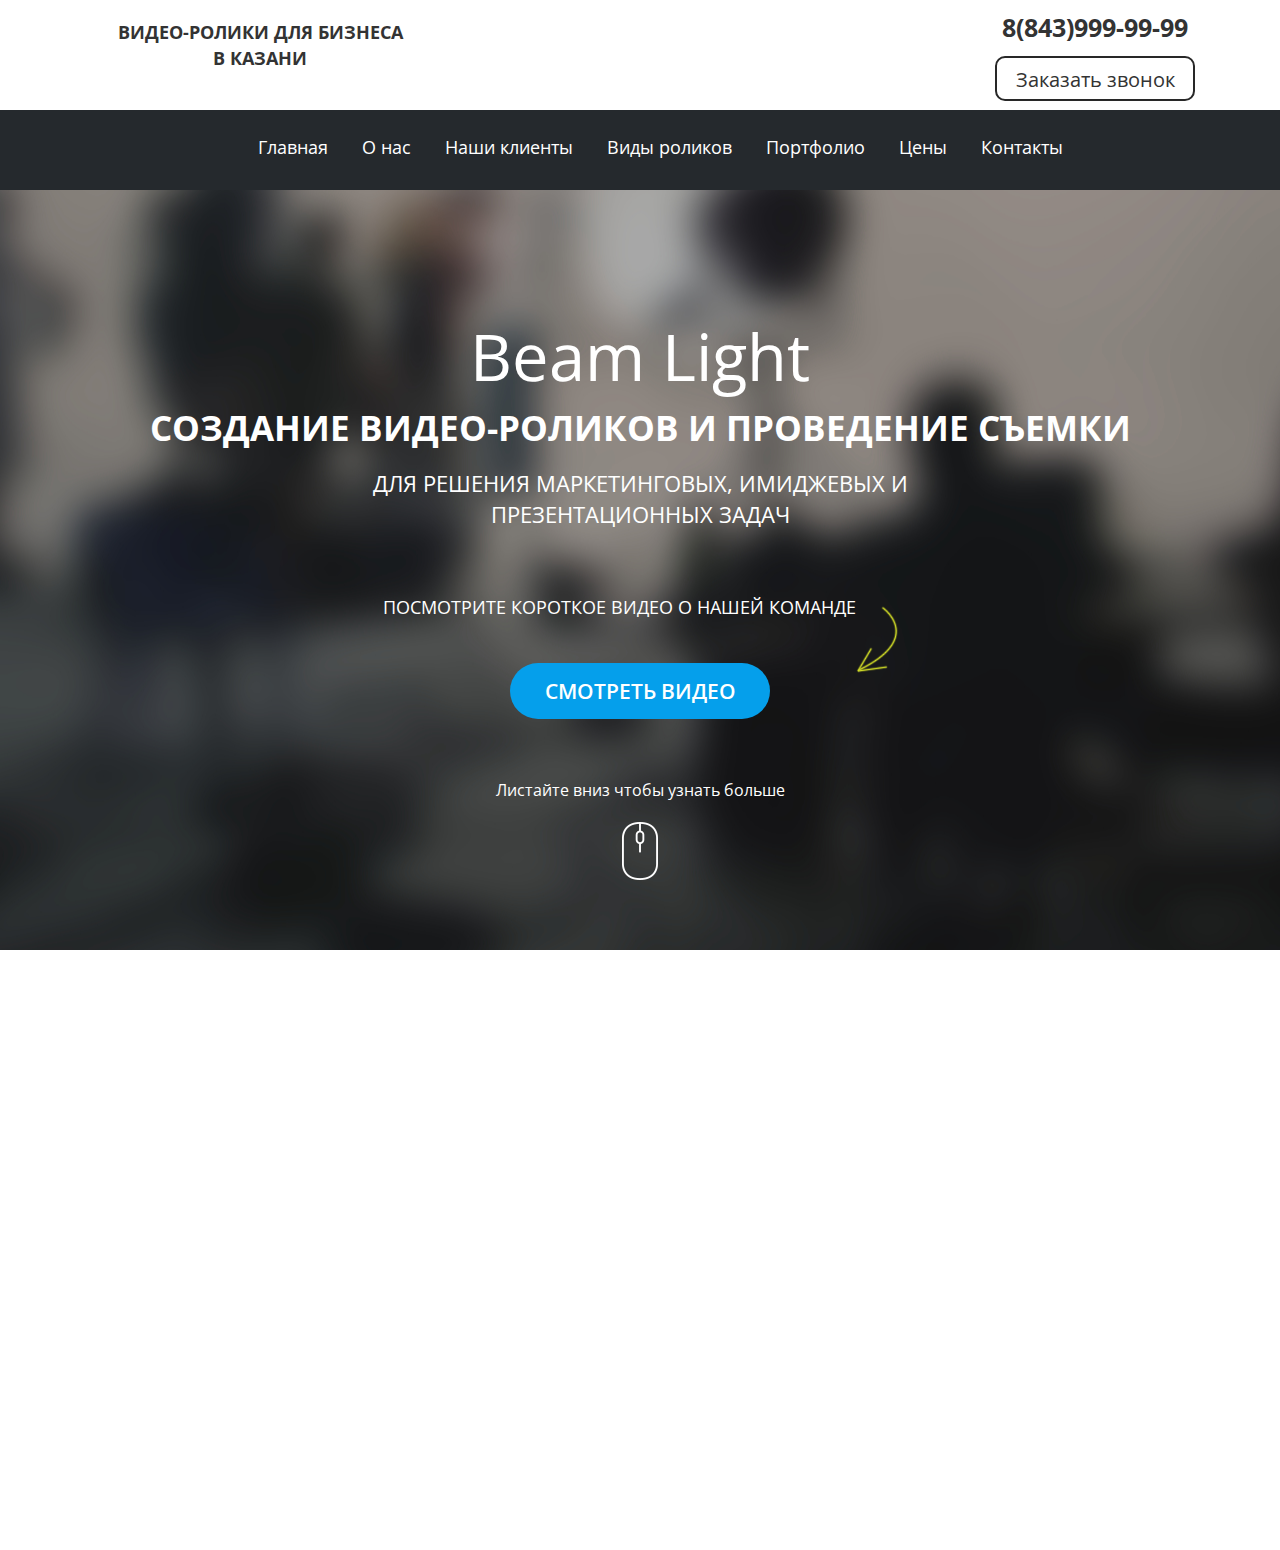
<file: 13/index.html>
<!DOCTYPE html>
<html lang="en">
  <head>
    <meta charset="utf-8">
    <meta http-equiv="X-UA-Compatible" content="IE=edge">
    <meta name="viewport" content="width=device-width, initial-scale=1">
    <!-- The above 3 meta tags *must* come first in the head; any other head content must come *after* these tags -->
    <title>Видео-ролики для в бизнеса в Казани</title>

    <!-- Bootstrap -->
    <link href="css/bootstrap.min.css" rel="stylesheet">
    <link href="css/style.css" rel="stylesheet">
    <link href="css/animate.css" rel="stylesheet">
    <link href="css/animate-style.css" rel="stylesheet">
    <link href="https://fonts.googleapis.com/css?family=Open+Sans:300,400,700" rel="stylesheet">

    <!-- HTML5 shim and Respond.js for IE8 support of HTML5 elements and media queries -->
    <!-- WARNING: Respond.js doesn't work if you view the page via file:// -->
    <!--[if lt IE 9]>
      <script src="https://oss.maxcdn.com/html5shiv/3.7.3/html5shiv.min.js"></script>
      <script src="https://oss.maxcdn.com/respond/1.4.2/respond.min.js"></script>
    <![endif]-->
  </head>
  <body>
    <div class="container">
      <div class="header">
        <div class="header-row">
          <div class="col-lg-4">
            <div><span class="header-textlogo">видео-ролики для бизнеса<br>в казани</span></div>
          </div>
          <div class="col-lg-8">
           <div class="header-contacts">
            <p>8(843)999-99-99</p>
            <button class="header-btn">
              <span class="header-phone">Заказать звонок</span>
            </button>
            </div>
          </div>
        </div>
      </div>
    </div>
      <nav class="row-navbar">
        <ul class="navbar-ul">
         <a href="#" class="bar-li-href"><li class="bar-li">Главная</li></a>
          <a href="#" class="bar-li-href"><li class="bar-li">О нас</li></a>
          <a href="#" class="bar-li-href"><li class="bar-li">Наши клиенты</li></a>
          <a href="#" class="bar-li-href"><li class="bar-li">Виды роликов</li></a>
          <a href="#" class="bar-li-href"><li class="bar-li">Портфолио</li></a>
          <a href="#" class="bar-li-href"><li class="bar-li">Цены</li></a>
          <a href="#" class="bar-li-href"><li class="bar-li">Контакты</li></a>
        </ul>
      </nav>
    <main>
      <div class="main-bg">
        <div class="main-text">
          <div class="main-logo">Beam Light</div>
          <br>
          <div class="main-logo-text">создание видео-роликов и проведение съемки</div>
          <br>
          <div class="main-logo-text2">для решения маркетинговых, имиджевых и<br> презентационных задач</div>
          <br>
          <div class="main-logo-text3">посмотрите короткое видео о нашей команде<img src="img/arrow.png" id="arrow"> </div>
          <br>
          <button class="main-btn"><span class="main-btn-text">смотреть видео</span></button>
          <br>
          <span class="main-logo-text4">Листайте вниз чтобы узнать больше</span>
          <br>
          <div class="main-logo-mouse"><img src="img/mouse.png" alt="mouse"></div>
        </div>
      </div>
      <secton class="about">
        <div class="about-header wow zoomIn" data-wow-delay='0.5s'>
        <h1 id="about-h1">Немного о Beamlight</h1>
          <div class="container">
            <div class="row-about-point">
              <div class="col-md-6">
                <div class="about-point-header">
                  <img src="img/Forma 1.png"><br>
                  <span class="about-h2">Чем мы занимаемся</span>
                </div>
                <div class="about-point-text">
                  <span>Сегодня видеоролик способен решать сотни различных задач! Мы создаем видеорекламу, которая продает лучше любого менеджера. Мы делаем презентационные ролики, которые способны рассказать и показать больше, чем любая многочасовая лайв-презентация. А наши корпоративные и имиджевые видео позволяют эффективно продемонстрировать лучшие стороны любого продукта, бизнеса или организации.</span>
                </div>
              </div>
              <div class="col-md-6">
                <div class="about-point-header">
                  <img src="img/Forma 2.png"><br>
                  <span class="about-h2">Наша команда</span>
                </div>
                <div class="about-point-text">
                  <span>В нашей команде только творческие люди, у которых за плечами большой опыт в создании видеороликов репортажной съемки, составления сценариев и качественном видео-монтаже. В своей работе мы используем только современную и профессиональную технику.<br>Вместе мы - команда профессионалов своего дела.</span>
                </div>
              </div>
            </div>
          </div>
        </div>
      </secton>
    </main>
    <!-- jQuery (necessary for Bootstrap's JavaScript plugins) -->
    <script src="https://ajax.googleapis.com/ajax/libs/jquery/1.12.4/jquery.min.js"></script>
    <!-- Include all compiled plugins (below), or include individual files as needed -->
    <script src="js/bootstrap.min.js"></script>
    <script src="js/wow.min.js"></script>
    <script>
    new WOW().init();
    </script>
    </body>
</html>
</file>
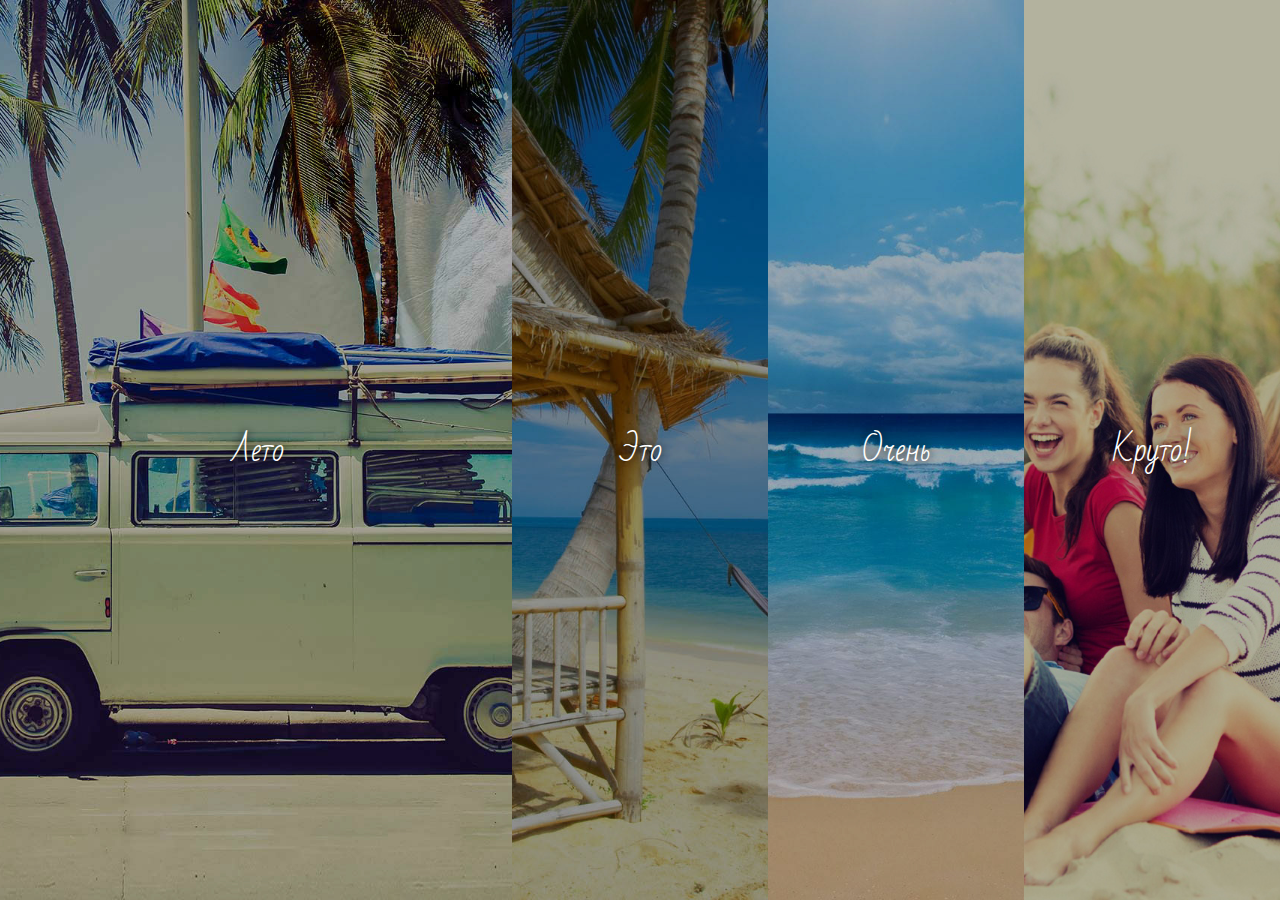
<file: 14/index.html>
<!DOCTYPE html>
<html lang="ru">
  <head>
    <meta charset="utf-8">

    <title>Flexbox - Flexbox Slider</title>
    <link rel="stylesheet" type="text/css" href="css/normalize.css">
    <link href="css/main.css" rel="stylesheet">
    <link href="https://fonts.googleapis.com/css?family=Bad+Script&amp;subset=cyrillic" rel="stylesheet">

  </head>
  <body>
    <div class="slider">
    	<div class="item item-1"><span>Лето</span></div>
    	<div class="item item-2"><span>Это</span></div>
    	<div class="item item-3"><span>Очень</span></div>
    	<div class="item item-4"><span>Круто!</span></div>
    </div>

    <script src="https://ajax.googleapis.com/ajax/libs/jquery/1.12.4/jquery.min.js"></script>

  </body>
</html>
</file>
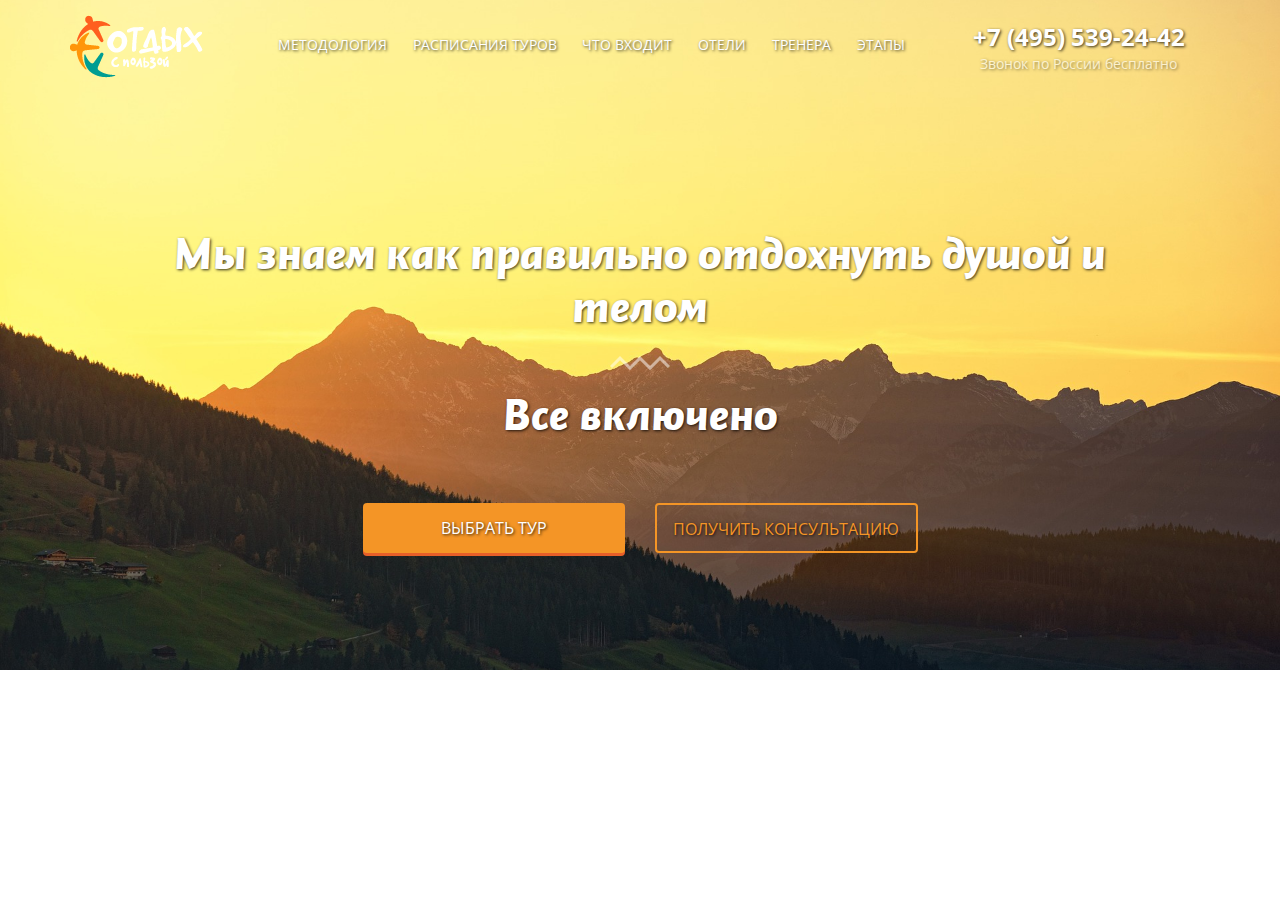
<file: Ehjr 11/index.html>
<!DOCTYPE html>
<html lang="en">
<head>
	<meta charset="UTF-8">
  <meta charset="utf-8">
  <meta http-equiv="X-UA-Compatible" content="IE=edge">
  <meta name="viewport" content="width=device-width, initial-scale=1">
	<title>Tour</title>
</head>
<body>
	
	<!-- Modals -->
<div class="modal">      
        <button type="button" class="close" data-dismiss="modal" aria-label="Close"><span aria-hidden="true">&times;</span></button>
        <div class="modal_contact">
          <h3>Заполните форму и мы свяжемся с вами</h3>
          <div class="form">
              <form action="#" class="form-inline contactform_select">
                <div class="input-group">
                  <div class="input-group-addon"><i class="fa fa-user " aria-hidden="true"></i>
                  </div>
                  <input class="contactform_name form-control" type="text" placeholder="Ваше имя" required minlength="2" name="name">
                </div>            
                <div class="input-group">
                  <div class="input-group-addon contactform_phone"><i class="fa fa-phone" aria-hidden="true"></i></div>
                  <input class="contactform_phone form-control" type="text" placeholder="Телефон" required name="phone">
                </div>            
                <div class="input-group">
                  <div class="input-group-addon contactform_mail"><i class="fa fa-envelope" aria-hidden="true" ></i>
                  </div>
                  <input class="contactform_mail form-control" type="email" placeholder="E-mail"  required name="mail">
                </div>
                <textarea cols="30" rows="3" placeholder="Сообщение" name="message"></textarea>
                <div class="police center-block">
                    <div class="center-block text-center">
                      <input class="checkbox" type="checkbox" required>
                      <p class="text-center">Я согласен с политикой конфидециальности</p>
                    </div>
                </div>
                <button type="submit">отправить</button>
              </form>
          </div>
        </div>
</div>

<div class="thanks">
  <p>Спасибо за обращение!<br>Мы свяжемся с Вами в скором времени.</p>
  <button class="back">Вернуться на сайт</button>
</div>
<div class="overlay">
</div>
    <!-- content --> 
    <div class="main">
      <div class="main_mobmenu">
                  <i class="fa fa-bars main_mobmenu_triger " aria-hidden="true"></i>
      </div>
      <div class="main_mobmenu_field">
        <div class="main_mobmenu_field_list">
          <ul>
            <li><a href="#about">методология</a></li>
            <li><a href="#sheldure">расписания туров</a></li>
            <li><a href="#include">что входит</a></li>
          </ul>
        </div>
        <div class="main_mobmenu_field_list">
          <ul>
            <li><a href="#hotels">отели</a></li>
            <li><a href="#personal">тренера</a></li>
            <li><a href="#steps">этапы</a></li>
          </ul>
        </div>
      </div>

      <div class="container">
        <a id="up"></a>
        <div class="row">




          <div class="col-sm-2 col-sm-offset-0 col-xs-4 col-xs-offset-1 main_logo ">
            <img src="icons/main-logo.png" alt="logo">
          </div>
          <div class="col-sm-7 main_nav">
            <nav>
              <ul>
                <li><a href="#about">методология</a></li>
                <li><a href="#sheldure">расписания туров</a></li>
                <li><a href="#include">что входит</a></li>
                <li><a href="#hotels">отели</a></li>
                <li><a href="#personal">тренера</a></li>
                <li><a href="#steps">этапы</a></li>
              </ul>
            </nav>
          </div>
          <div class="col-sm-3 col-sm-offset-0 col-xs-5 col-xs-offset-2 main_tel text-center">
            <p class="main_tel_phone"><span>+7 (495) 539-24-42</span></p>
            <p class="main_tel_title">Звонок по России бесплатно</p>
          </div>
        </div>
        <h1 class="main_title text-center">Мы знаем как правильно отдохнуть душой и телом</h1>
        <img src="icons/wawe.png" class="main_wawe center-block" alt="wawe">
        <h2 class="text-center wow pulse" data-wow-duration="2s" data-wow-iteration="2">Все включено</h2>
        <div class="row">
          <div class="col-sm-offset-3 col-sm-3">
            <a href="#tour"><div class="main_btna text-center">выбрать тур</div></a>
          </div>
          <div class="col-sm-3">
            <div class="main_btn text-center contact" ><span>получить</span> консультацию</div>
          </div>
        </div>
          <div class="text-center main_down">
            <i class="fa fa-angle-down fa-3x" aria-hidden="true"></i>
          </div>
      </div>
    </div>

    <link rel="stylesheet" href="css/bootstrap.min.css">
    <link rel="stylesheet" href="css/animate.css">
    <link href="https://fonts.googleapis.com/css?family=Open+Sans:400,700&amp;subset=cyrillic" rel="stylesheet">
    <link rel="stylesheet" href="css/style.css">
</body>
</html>
</file>
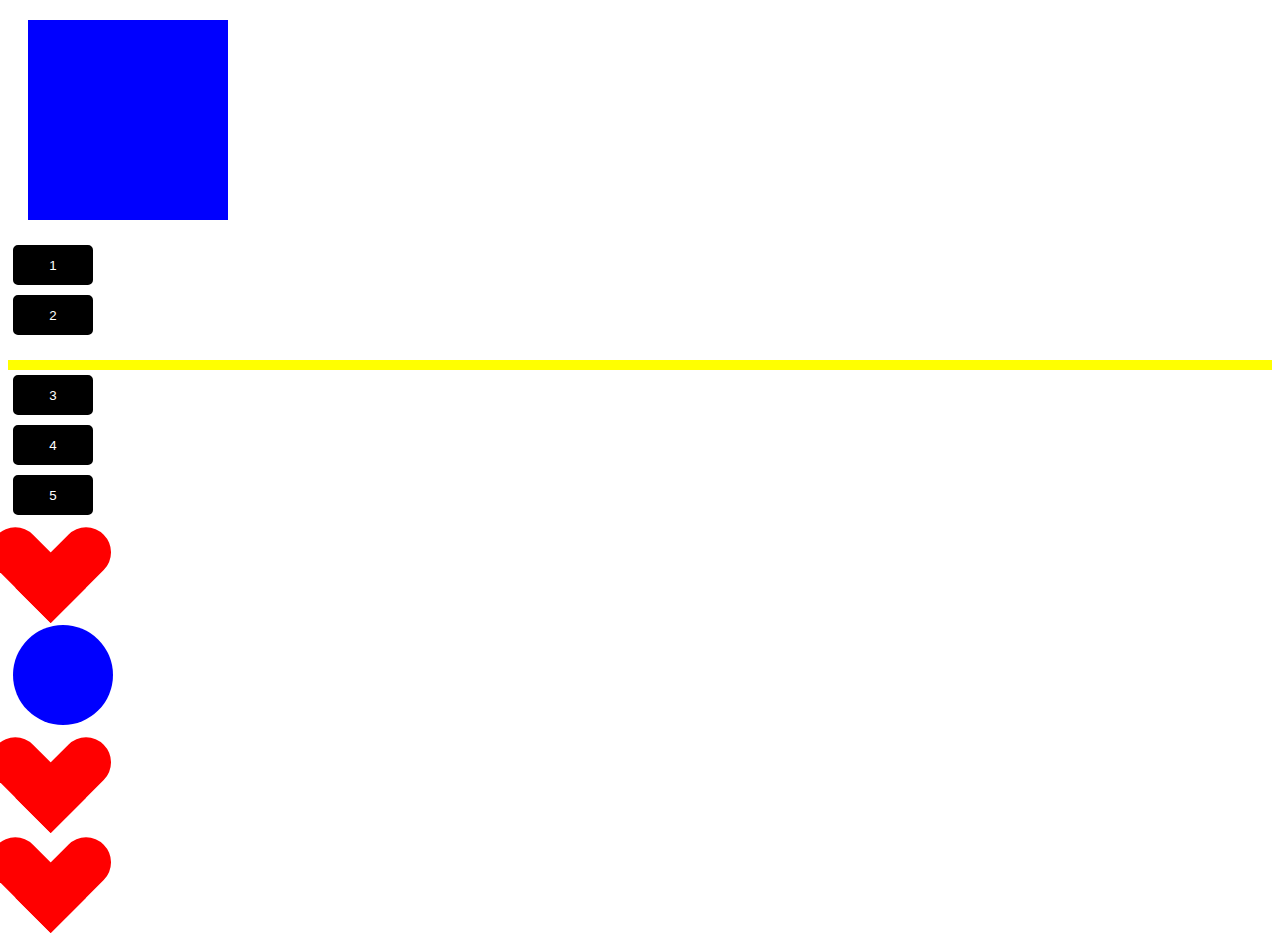
<file: Урок 10/index.html>
<!DOCTYPE html>
<html lang="en">
<head>
	<meta charset="UTF-8">
	<title>Document</title>
	<style type="text/css">
		.box {
			margin: 20px;
			height: 200px;
			width: 200px;
			background-color: red;
		}
		button {
			width: 80px;
			height: 40px;
			margin: 5px;
			border-style: solid;
			border-radius: 5px;
			color: white;
			background-color: black;
		}
		.circle {
			margin: 5px;
			height: 100px;
			width: 100px;
			background-color: blue;
			border-radius: 50px;
		}
		.heart {

  position: relative;
  width: 50px;
  height: 100px;
  background-color: red;
  -webkit-border-radius: 50px 50px 0 0;
  -moz-border-radius: 50px 50px 0 0;
  border-radius: 50px 50px 0 0;
  -webkit-transform: rotate(315deg);
  -moz-transform: rotate(315deg);
  -ms-transform: rotate(315deg);
  -o-transform: rotate(315deg);
  transform: rotate(315deg);
}
.heart:before {
  position: absolute;
  width: 100px;
  height: 50px;
  left: 0;
  bottom: 0;
  content: "";
  background-color: red;
  -webkit-border-radius: 50px 50px 0 0;
  -moz-border-radius: 50px 50px 0 0;
  border-radius: 0 50px 50px 0;
}
.black {
background-color: grey;
border-width: 5px;
border-color: yellow;
border-style: solid;
margin-top: 20px;	
}
}
</style>
</head>
<body>
	
	<div class="box" id="box"></div>
	<button>1</button><br>
	<button>2</button><br>
	<button>3</button><br>
	<button>4</button><br>
	<button>5</button><br>
	<div class="circle"></div>
	<div class="circle"></div>
	<div class="circle"></div>
	<div class="heart"></div>
	<div class="heart"></div>
	<div class="heart"></div>
	
	<script type="text/javascript" src="script.js"></script>
</body>
</html>
</file>
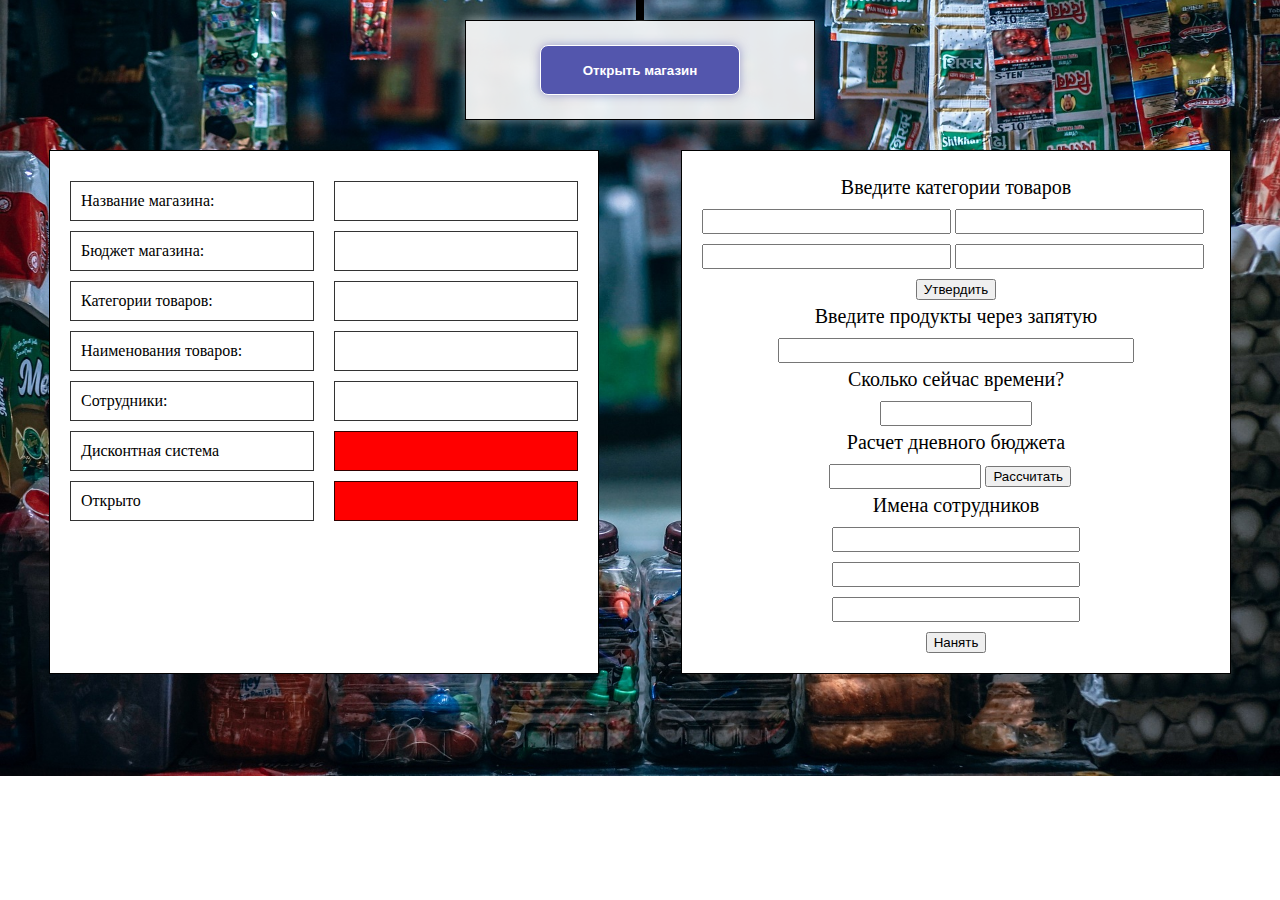
<file: Урок 6/index.html>
<!DOCTYPE html>
<html lang="ru">
  <head>
	<meta charset="utf-8">
	<meta http-equiv="X-UA-Compatible" content="IE=edge">
	<meta name="viewport" content="width=device-width, initial-scale=1">
	<title>Java Script</title>
  </head>
  <body>

	<div class="open">
		<button class="open-btn" id="open-btn">Открыть магазин</button>
	</div>
	<div class="main">
		<div class="main-info">
			<div class="name">Название магазина: </div>
			<div class="name-value"></div>

			<div class="budget">Бюджет магазина: </div>
			<div class="budget-value"></div>

			<div class="goods">Категории товаров: </div>
			<div class="goods-value"></div>

			<div class="items">Наименования товаров: </div>
			<div class="items-value"></div>

			<div class="employers">Сотрудники: </div>
			<div class="employers-value"></div>

			<div class="discount">Дисконтная система </div>
			<div class="discount-value"></div>

			<div class="isopen">Открыто </div>
			<div class="isopen-value"></div>
		</div>
		<div class="main-functions">
			<div class="choose-goods">Введите категории товаров</div>
			<input class="goods-item" type="text" id="goods_1">
			<input class="goods-item" type="text" id="goods_2">
			<input class="goods-item" type="text" id="goods_3">
			<input class="goods-item" type="text" id="goods_4">
			<button class="goods-item-btn">Утвердить</button>

			<div class="choose-items">Введите продукты через запятую</div>
			<input class="choose-item" type="text" id="items">

			<div class="time">Сколько сейчас времени?</div>
			<input class="time-value" type="text" id="time">

			<div class="count-budget">Расчет дневного бюджета</div>
			<input class="count-budget-value" type="text" id="budget">
			<button class="count-budget-btn">Рассчитать</button>

			<div class="hire-employers">Имена сотрудников</div>
			<input class="hire-employers-item" type="text" id="employers_1">
			<input class="hire-employers-item" type="text" id="employers_2">
			<input class="hire-employers-item" type="text" id="employers_3">
			<button class="hire-employers-btn">Нанять</button>
		</div>
	</div>


	<link rel="stylesheet" href="css/style.css">

	<script  src="script.js">	</script>
  </body>
</html>
</file>
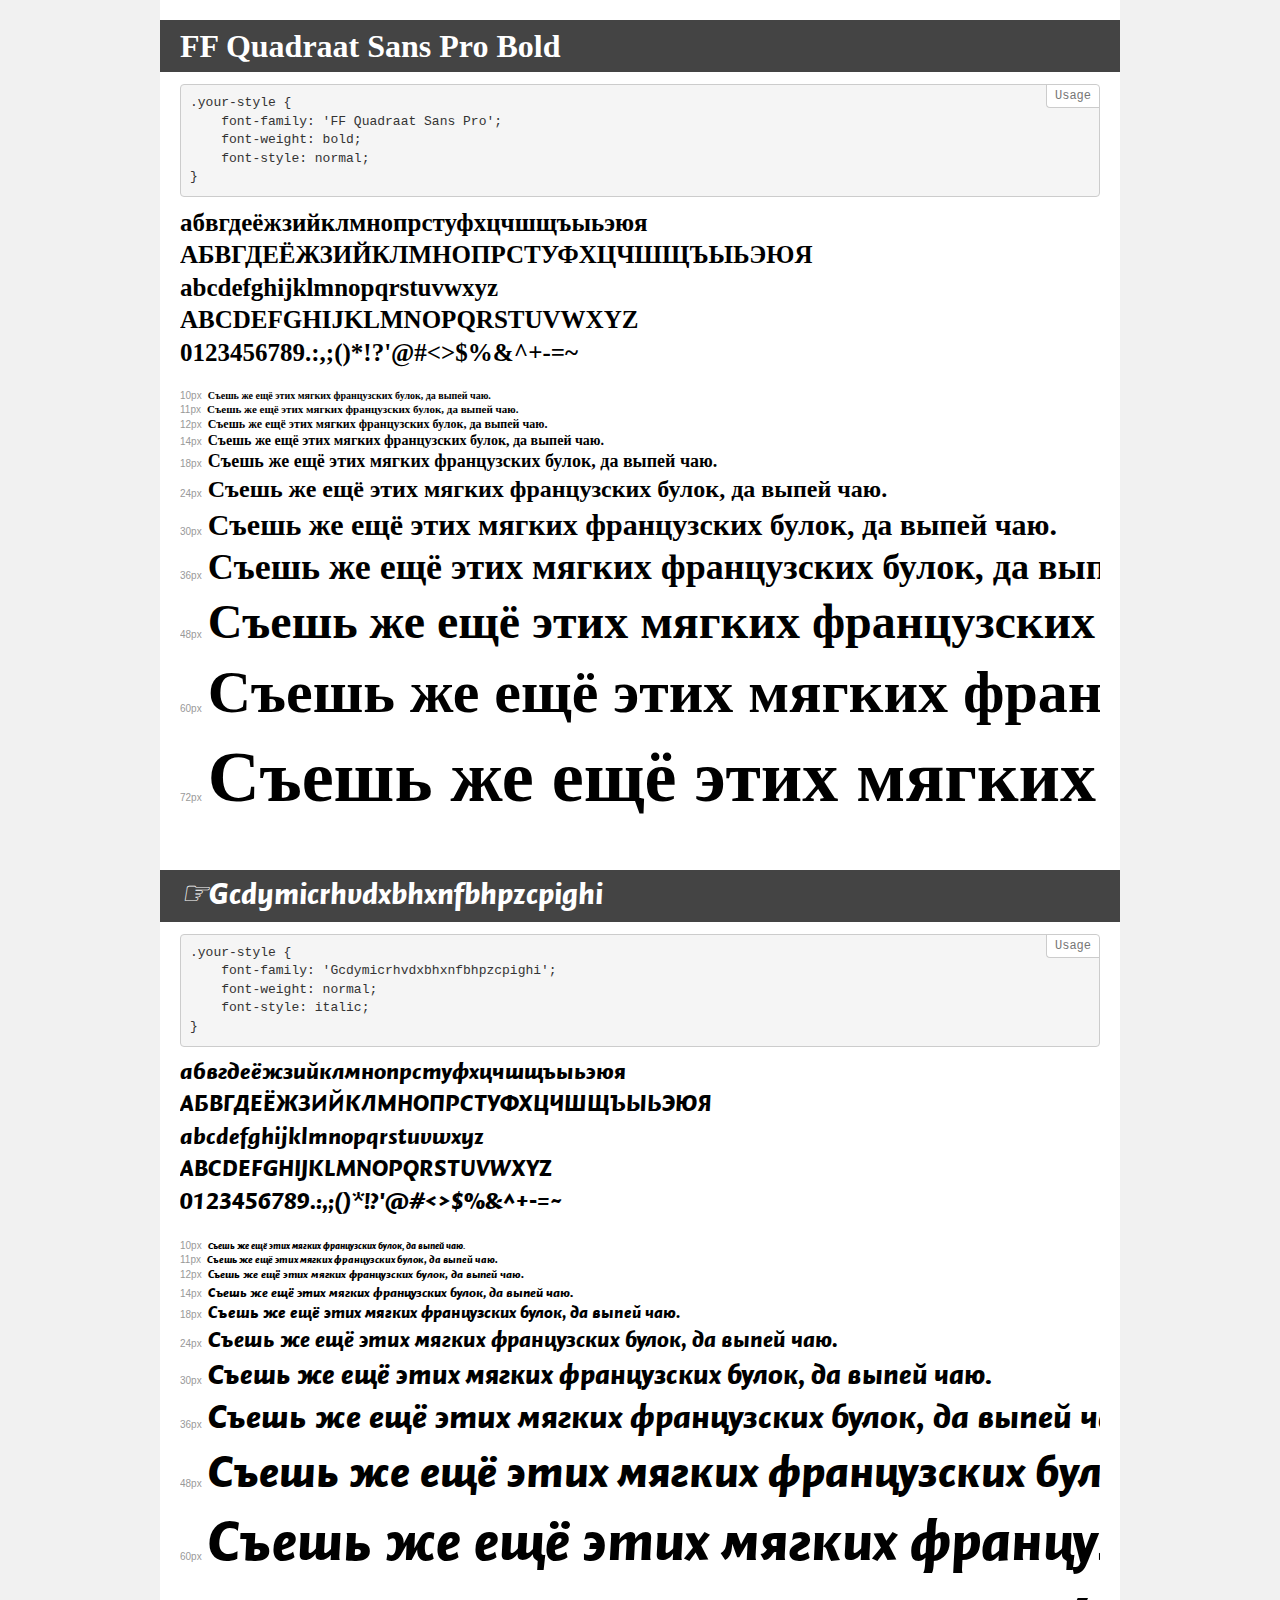
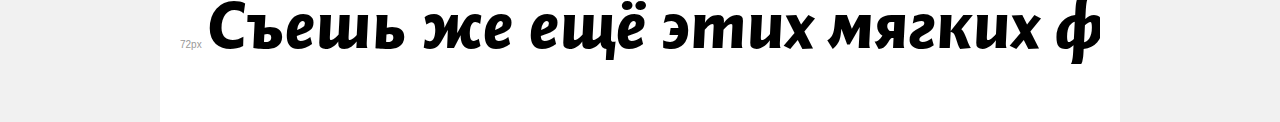
<file: Ehjr 11/fonts/demo.html>
<!DOCTYPE html>
<html>
<head>
    <meta charset="utf-8">
    <meta http-equiv="X-UA-Compatible" content="IE=edge">
    <meta name="viewport" content="width=device-width, initial-scale=1">
    <meta name="robots" content="noindex, noarchive">
    <title>Transfonter demo</title>
    <link href="stylesheet.css" rel="stylesheet">
    <style>
        /*
        http://meyerweb.com/eric/tools/css/reset/
        v2.0 | 20110126
        License: none (public domain)
        */
        html, body, div, span, applet, object, iframe,
        h1, h2, h3, h4, h5, h6, p, blockquote, pre,
        a, abbr, acronym, address, big, cite, code,
        del, dfn, em, img, ins, kbd, q, s, samp,
        small, strike, strong, sub, sup, tt, var,
        b, u, i, center,
        dl, dt, dd, ol, ul, li,
        fieldset, form, label, legend,
        table, caption, tbody, tfoot, thead, tr, th, td,
        article, aside, canvas, details, embed,
        figure, figcaption, footer, header, hgroup,
        menu, nav, output, ruby, section, summary,
        time, mark, audio, video {
            margin: 0;
            padding: 0;
            border: 0;
            font-size: 100%;
            font: inherit;
            vertical-align: baseline;
        }
        /* HTML5 display-role reset for older browsers */
        article, aside, details, figcaption, figure,
        footer, header, hgroup, menu, nav, section {
            display: block;
        }
        body {
            line-height: 1;
        }
        ol, ul {
            list-style: none;
        }
        blockquote, q {
            quotes: none;
        }
        blockquote:before, blockquote:after,
        q:before, q:after {
            content: '';
            content: none;
        }
        table {
            border-collapse: collapse;
            border-spacing: 0;
        }
        /* common styles */
        body {
            background: #f1f1f1;
            color: #000;
        }
        .page {
            background: #fff;
            width: 920px;
            margin: 0 auto;
            padding: 20px 20px 0 20px;
            overflow: hidden;
        }
        .font-container {
            overflow-x: auto;
            overflow-y: hidden;
            margin-bottom: 40px;
            line-height: 1.3;
            white-space: nowrap;
            padding-bottom: 5px;
        }
        h1 {
            position: relative;
            background: #444;
            font-size: 32px;
            color: #fff;
            padding: 10px 20px;
            margin: 0 -20px 12px -20px;
        }
        .letters {
            font-size: 25px;
            margin-bottom: 20px;
        }
        .s10:before {
            content: '10px';
        }
        .s11:before {
            content: '11px';
        }
        .s12:before {
            content: '12px';
        }
        .s14:before {
            content: '14px';
        }
        .s18:before {
            content: '18px';
        }
        .s24:before {
            content: '24px';
        }
        .s30:before {
            content: '30px';
        }
        .s36:before {
            content: '36px';
        }
        .s48:before {
            content: '48px';
        }
        .s60:before {
            content: '60px';
        }
        .s72:before {
            content: '72px';
        }
        .s10:before, .s11:before, .s12:before, .s14:before,
        .s18:before, .s24:before, .s30:before, .s36:before,
        .s48:before, .s60:before, .s72:before {
            font-family: Arial, sans-serif;
            font-size: 10px;
            font-weight: normal;
            font-style: normal;
            color: #999;
            padding-right: 6px;
        }
        pre {
            display: block;
            position: relative;
            padding: 9px;
            margin: 0 0 10px;
            font-family: Monaco, Menlo, Consolas, "Courier New", monospace !important;
            font-size: 13px;
            line-height: 1.428571429;
            color: #333;
            font-weight: normal !important;
            font-style: normal !important;
            background-color: #f5f5f5;
            border: 1px solid #ccc;
            overflow-x: auto;
            border-radius: 4px;
        }
        pre:after {
            display: block;
            position: absolute;
            right: 0;
            top: 0;
            content: 'Usage';
            line-height: 1;
            padding: 5px 8px;
            font-size: 12px;
            color: #767676;
            background-color: #fff;
            border: 1px solid #ccc;
            border-right: none;
            border-top: none;
            border-radius: 0 4px 0 4px;
            z-index: 10;
        }
        /* responsive */
        @media (max-width: 959px) {
            .page {
                width: auto;
                margin: 0;
            }
        }
    </style>
</head>
<body>
<div class="page">
    <div class="demo" style="font-family: 'FF Quadraat Sans Pro'; font-weight: bold; font-style: normal;">
        <h1>FF Quadraat Sans Pro Bold</h1>
        <pre>.your-style {
    font-family: 'FF Quadraat Sans Pro';
    font-weight: bold;
    font-style: normal;
}</pre>
        <div class="font-container">
            <p class="letters">
                абвгдеёжзийклмнопрстуфхцчшщъыьэюя<br>
АБВГДЕЁЖЗИЙКЛМНОПРСТУФХЦЧШЩЪЫЬЭЮЯ<br>
abcdefghijklmnopqrstuvwxyz<br>
ABCDEFGHIJKLMNOPQRSTUVWXYZ<br>
                0123456789.:,;()*!?'@#<>$%&^+-=~
            </p>
            <p class="s10" style="font-size: 10px;">Съешь же ещё этих мягких французских булок, да выпей чаю.</p>
            <p class="s11" style="font-size: 11px;">Съешь же ещё этих мягких французских булок, да выпей чаю.</p>
            <p class="s12" style="font-size: 12px;">Съешь же ещё этих мягких французских булок, да выпей чаю.</p>
            <p class="s14" style="font-size: 14px;">Съешь же ещё этих мягких французских булок, да выпей чаю.</p>
            <p class="s18" style="font-size: 18px;">Съешь же ещё этих мягких французских булок, да выпей чаю.</p>
            <p class="s24" style="font-size: 24px;">Съешь же ещё этих мягких французских булок, да выпей чаю.</p>
            <p class="s30" style="font-size: 30px;">Съешь же ещё этих мягких французских булок, да выпей чаю.</p>
            <p class="s36" style="font-size: 36px;">Съешь же ещё этих мягких французских булок, да выпей чаю.</p>
            <p class="s48" style="font-size: 48px;">Съешь же ещё этих мягких французских булок, да выпей чаю.</p>
            <p class="s60" style="font-size: 60px;">Съешь же ещё этих мягких французских булок, да выпей чаю.</p>
            <p class="s72" style="font-size: 72px;">Съешь же ещё этих мягких французских булок, да выпей чаю.</p>
        </div>
    </div>
    <div class="demo" style="font-family: 'Gcdymicrhvdxbhxnfbhpzcpighi'; font-weight: normal; font-style: italic;">
        <h1>☞Gcdymicrhvdxbhxnfbhpzcpighi</h1>
        <pre>.your-style {
    font-family: 'Gcdymicrhvdxbhxnfbhpzcpighi';
    font-weight: normal;
    font-style: italic;
}</pre>
        <div class="font-container">
            <p class="letters">
                абвгдеёжзийклмнопрстуфхцчшщъыьэюя<br>
АБВГДЕЁЖЗИЙКЛМНОПРСТУФХЦЧШЩЪЫЬЭЮЯ<br>
abcdefghijklmnopqrstuvwxyz<br>
ABCDEFGHIJKLMNOPQRSTUVWXYZ<br>
                0123456789.:,;()*!?'@#<>$%&^+-=~
            </p>
            <p class="s10" style="font-size: 10px;">Съешь же ещё этих мягких французских булок, да выпей чаю.</p>
            <p class="s11" style="font-size: 11px;">Съешь же ещё этих мягких французских булок, да выпей чаю.</p>
            <p class="s12" style="font-size: 12px;">Съешь же ещё этих мягких французских булок, да выпей чаю.</p>
            <p class="s14" style="font-size: 14px;">Съешь же ещё этих мягких французских булок, да выпей чаю.</p>
            <p class="s18" style="font-size: 18px;">Съешь же ещё этих мягких французских булок, да выпей чаю.</p>
            <p class="s24" style="font-size: 24px;">Съешь же ещё этих мягких французских булок, да выпей чаю.</p>
            <p class="s30" style="font-size: 30px;">Съешь же ещё этих мягких французских булок, да выпей чаю.</p>
            <p class="s36" style="font-size: 36px;">Съешь же ещё этих мягких французских булок, да выпей чаю.</p>
            <p class="s48" style="font-size: 48px;">Съешь же ещё этих мягких французских булок, да выпей чаю.</p>
            <p class="s60" style="font-size: 60px;">Съешь же ещё этих мягких французских булок, да выпей чаю.</p>
            <p class="s72" style="font-size: 72px;">Съешь же ещё этих мягких французских булок, да выпей чаю.</p>
        </div>
    </div>
</div>
</body>
</html>
</file>
<file: 13/css/style.css>
.header-row {
	height: 110px;
	background-color: #ffffff;
	text-transform: uppercase;
	font-family: 'Open Sans', sans-serif;
}

.col-lg-4 {
	text-align: center;
	font-size: 18px;
	margin-top: 20px;
}

.col-lg-8 {
	font-size: 25px;
	font-weight: 700;
	margin-top: 10px;
	text-align: right;
}

.header-contacts {
	float: right;
	text-align: center;
	vertical-align: center;
}

.header-textlogo {
	font-weight: 700;
}

.header-btn {
border-radius: 10px;
border-width: 2px;
border-color:  #282828;
border-style: solid;
width: 200px;
height: 45px;
vertical-align: middle;
background-color: #ffffff;
}

.header-btn:hover {
	background: radial-gradient(rgb(5, 159, 235), #ffffff);
}

.header-btn:focus {
	background: radial-gradient(#ffffff, rgb(5, 159, 235));
}

.header-phone {
	display: inline-block;
	vertical-align: middle;
	font-size: 20px;
	font-weight: 400;
}

.row-navbar {
	font-family: 'Open Sans', sans-serif;
	height: 80px;
	background-color: rgb(37, 41, 45);
	text-align: center;
}

.navbar-ul {
	height: 80px;
	vertical-align: middle;
}

.bar-li {
	display: inline-block;
	height: 80px;
	text-decoration: none;
	padding-top: 25px;
	padding-right: 15px;
	padding-left: 15px;
	color: white;
}

.bar-li:hover {
	background-color: rgb(5, 159, 235);
}

.bar-li-href {
	vertical-align: middle;
	font-size: 18px;
}

.main-bg {
	display: block;
	height: 760px;
	background: url(../img/bg-main-img.jpg) center center;
	font-family: 'Open Sans', sans-serif;
	text-align: center;
	color: #ffffff;
}

.main-text {
	padding-top: 12rem;
}

.main-btn {
	background-color:  #059feb;
	width: 260px;
	height: 56px;
	border: none;
	border-radius: 40px;
	margin-top: -10px;
}

.main-btn-text {
	text-transform: uppercase;
	color: white;
	font-size: 21px;
	font-weight: 600;
}

.main-logo {
	display: inline-block;
	font-family: 'Open Sans', sans-serif;
	font-size: 65px;
	font-weight: 400;
	margin-bottom: 0;
}

.main-logo-text {
	font-family: 'Open Sans', sans-serif;
	font-size: 35px;
	font-weight: 700;
	text-transform: uppercase;
	display: inline-block;
}

.main-logo-text2 {
	font-family: 'Open Sans', sans-serif;
	font-size: 22px;
	font-weight: 400;
	text-transform: uppercase;
	display: inline-block;
	margin-top: 15px;
}

.main-logo-text3 {
	font-family: 'Open Sans', sans-serif;
	font-size: 18px;
	font-weight: 400;
	text-transform: uppercase;
	display: inline-block;
	margin-top: 15px;
}

#arrow {
	margin-top: 60px;
}

.main-logo-text4 {
	display: inline-block;
	font-family: 'Open Sans', sans-serif;
	font-size: 16px;
	font-weight: 400;
	margin-top: 60px;
}

.main-logo-mouse {
	margin-top: 2rem;
	display: inline-block;
	text-align: center;
}

.about-header {
	height: 600px;
	background-color: white;
	text-align: center;
}

#about-h1 {
	display: inline-block;
	margin-top: 100px;
	text-transform: uppercase;
	font-weight: 600;
}

.row-about-point {
	text-align: left;
	margin-top: 60px;
}

.about-point-header {
	display: block;
	width: 445px;
	padding-left: 1rem;
	border-left-width: 5px;
	border-left-style: solid;
	border-color: rgb(5, 159, 235);
}

.about-h2 {
	text-transform: uppercase;
	font-size: 24px;
	font-weight: 600;
}

.about-point-text {
	font-size: 18px;
	font-weight: 500;
	text-align: left;
	width: 445px;
	margin-top: 15px;
}
</file>
<file: 14/css/main.css>
* {
  box-sizing: border-box;
}

body {
  margin: 0;
  color: #fff;
  font-family: 'Bad Script',cursive;
}

.item,
.slider {
  display: flex;
  justify-content: center;
  align-items: center;
}

.slider,
body {
  padding: 0;
}

.item {
  flex-basis: 25%;
  height: 100vh;
  background-color: red;
  transition: all .3s;
}

.item:hover {
  flex-basis: 50%;
}

.item span {
  font-size: 2rem;
  text-shadow: 0 0 10px #000;
}

.item-1 {
  background: url('../img/1.jpg') center center no-repeat;
  background-size: cover;
}

.item-2 {
  background: url('../img/2.jpg') no-repeat center center;
  background-size: cover;
}

.item-3 {
  background: url("../img/3.jpg") no-repeat center center;
  background-size: cover;
}

.item-4 {
  background: url("../img/4.jpg") no-repeat center center;
  background-size: cover;
}

@media (max-width:640px) {
  .slider {
    height: 100vh;
    flex-flow: column;
  }

  .item {
    width: 100%;
  }

  .item:hover {
    flex-grow: 30%;
  }
}
</file>
<file: Ehjr 11/css/style.css>
@font-face{font-family:'Header';src:url('../fonts/Gcdymicrhvdxbhxnfbhpzcpighi.eot');src:url('../fonts/Gcdymicrhvdxbhxnfbhpzcpighi.eot?#iefix') format('embedded-opentype'),url('../fonts/Gcdymicrhvdxbhxnfbhpzcpighi.woff2') format('woff2'),url('../fonts/Gcdymicrhvdxbhxnfbhpzcpighi.woff') format('woff'),url('../fonts/Gcdymicrhvdxbhxnfbhpzcpighi.ttf') format('truetype'),url('../fonts/Gcdymicrhvdxbhxnfbhpzcpighi.svg#Gcdymicrhvdxbhxnfbhpzcpighi') format('svg');font-weight:normal;font-style:italic}body{font-family:'Open Sans',sans-serif}body h1,body h2{font-family:"Header"}.bold{font-weight:700}@-webkit-keyframes up{from{margin-top:5rem}33%{margin-top:3rem}66%{margin-top:8rem}to{margin-top:5rem}}@keyframes up{from{margin-top:5rem}33%{margin-top:3rem}66%{margin-top:8rem}to{margin-top:5rem}}html{font-size:10px}body{margin:0;padding:0}a{color:inherit;text-decoration:none}a:visited{text-decoration:none;color:inherit}a:hover{text-decoration:none;color:inherit}a:focus{text-decoration:none;color:inherit}a:active{text-decoration:none;color:inherit}.main{width:100%;height:67rem;background:url(../img/main-bg.jpg) center center no-repeat;background-size:cover;padding-top:1rem;text-shadow:1px 1px 3px rgba(0,0,0,0.8)}.main_mobmenu{display:none}.main_mobmenu_field{display:none}.main_logo{height:7rem;line-height:7rem}.main_nav{height:7rem;line-height:7rem}.main_nav nav>ul{list-style-type:none;display:-webkit-box;display:-webkit-flex;display:-ms-flexbox;display:flex;-webkit-justify-content:space-around;-ms-flex-pack:distribute;justify-content:space-around;-webkit-box-align:center;-webkit-align-items:center;-ms-flex-align:center;align-items:center;padding:0;margin:0}.main_nav nav>ul li{text-transform:uppercase;color:#fff;font-size:1.4rem}.main_nav nav>ul li a{padding:.5rem}.main_nav nav>ul li a:hover{background-color:#000;border-radius:5px}.main_tel_phone{font-weight:700;font-size:2.4rem;margin:0;padding-top:1rem;color:#fff}.main_tel_phone span{display:block}.main_tel_title{margin:0;color:#fff;opacity:.6}.main_title{margin-top:15rem;padding:0 5% 0 5%;color:#fff;font-size:4.8rem}.main_wawe{margin-top:2rem}.main h2{margin-top:2rem;padding:0 10% 0 10%;color:#fff;font-size:4.8rem}.main_btna{margin-top:5rem;width:100%;height:5rem;line-height:5rem;border-radius:4px;background-color:#f49526;text-transform:uppercase;font-size:1.6rem;color:#fff;cursor:pointer;box-shadow:0 3px 0 0 #e75f28}.main_btna:hover{box-shadow:0 0 5px #fff}.main_btn{margin-top:5rem;width:100%;height:5rem;line-height:4.9rem;border:2px solid #f49526;border-radius:4px;background-color:none;text-transform:uppercase;font-size:1.6rem;color:#f49526;cursor:pointer}.main_btn:hover{box-shadow:0 0 5px #f49526}.main_down{color:#fff}.main_down i{margin-top:5rem;opacity:.6;-webkit-animation:up 2s infinite linear;animation:up 2s infinite linear}.rest{padding-top:8rem;text-shadow:none}.rest_title_1,.rest_title_2,.rest_title_3{height:5rem;color:#f49526;font-size:4rem;line-height:4.9rem;font-family:"Header"}.rest_title_2 img{width:100%}.rest_mobile{display:none}.rest_descr{margin-top:5rem}.rest_descr p{font-size:3.2rem;color:#abb7b7;line-height:3.4rem}.rest_descr p span{font-size:1.6rem}.rest_result{margin-top:5rem}.rest_result_img{padding-top:1.2rem;float:left;height:15rem;width:10rem}.rest_result_list{padding-top:.8rem}.rest_result_list ul{list-style-image:url(../icons/oks.png);font-size:1.6rem}.rest_result_list ul li{line-height:2.4rem;font-weight:700}.rest_bg{margin-top:1rem;padding-top:2rem;background-color:#f5f5f5}.rest .blue{color:#1d9c91}.rest_prev{height:30rem;margin-top:6rem}.rest_prev_img{height:15rem;width:100%}.rest_prev_img_1{background:url(../img/preview_1.png) center center no-repeat}.rest_prev_img_2{background:url(../img/preview_2.png) center center no-repeat}.rest_prev_img_3{background:url(../img/preview_3.png) center center no-repeat}.rest_prev p{height:8rem;margin-top:3rem;font-size:1.6rem}.tour{padding-top:3rem}.tour h1{font-size:4.8rem;font-weight:700;text-align:center}.tour_big{height:50rem;margin-top:4rem;background:url(../img/points_1.jpg) center center no-repeat;background-size:cover}.tour_big_1{background:url(../img/points_6.jpg) center center no-repeat;background-size:cover}.tour_big_price{width:50%;height:8rem;float:left;position:absolute;bottom:0;padding-left:1rem;color:#fff}.tour_big_price h3{font-size:3rem;margin:0}.tour_big_price p{margin:0;font-size:3.2rem;font-weight:700}.tour_big_date{width:50%;height:8rem;right:3rem;position:absolute;bottom:0;padding-left:2rem;color:#fff;text-align:right;padding-top:1rem}.tour_big_date p{font-size:1.4rem}.tour_big_date_btn{width:11rem;height:3rem;border-radius:4px;background-color:#1d9c91;position:absolute;right:0;text-align:center;line-height:2.8rem;cursor:pointer;-webkit-transition:all .2s;transition:all .2s}.tour_big_date_btn:hover{-webkit-transform:scale(1.05);-ms-transform:scale(1.05);transform:scale(1.05)}.tour_small{height:100%;margin-top:4rem}.tour_small .smallr{right:1.5rem}.tour_small_item{width:100%;height:50%;position:relative}.tour_small_item_1{height:24rem;background:url(../img/points_2.jpg) no-repeat;background-size:cover}.tour_small_item_2{height:24rem;margin-top:2rem;background:url(../img/points_3.jpg) no-repeat;background-size:cover}.tour_small_item_3{height:24rem;background:url(../img/points_4.jpg) no-repeat;background-size:cover}.tour_small_item_4{height:24rem;margin-top:2rem;background:url(../img/points_5.jpg) no-repeat;background-size:cover}.tour_btns_sheldure{width:24rem;height:5rem;position:relative;margin:auto;margin-top:4rem;background-color:#f49526;border-radius:4px;text-transform:uppercase;font-size:1.5rem;text-align:center;padding-left:3rem;line-height:5rem;cursor:pointer}.tour_btns_sheldure:hover{box-shadow:0 0 15px #f49526}.tour_btns_sheldure i{position:absolute;left:2rem;top:1.3rem;font-size:2.8rem}.tour_btns_photo{width:24rem;height:5rem;position:relative;margin:auto;margin-top:2rem;margin-bottom:2rem;background-color:#1d9c91;border-radius:4px;text-transform:uppercase;font-size:1.5rem;text-align:center;padding-left:3rem;line-height:5rem;cursor:pointer}.tour_btns_photo:hover{box-shadow:0 0 15px #1d9c91}.tour_btns_photo i{position:absolute;left:5rem;top:1.3rem;font-size:2.8rem}.services{background-size:cover;height:100rem}.services h1{margin-top:30rem;font-weight:700;color:#fff;font-size:5rem;text-shadow:1px 1px 3px rgba(0,0,0,0.8)}.services_layout{width:100%;height:45rem;margin-top:5rem;background-color:rgba(0,0,0,0.7)}.services_layout ul{margin-top:7rem;font-size:2rem;list-style-type:none;color:#fff}.services_layout ul li{margin-bottom:.3rem;line-height:3rem}.services_layout ul i{color:#fae331;margin-right:.5rem}.hotels h1{margin-top:7rem;font-weight:700;font-size:4.5rem}.hotels_item{margin-top:10rem;margin-right:5rem;margin-left:5rem}.hotels_item img{width:37rem;height:30rem;margin:auto;box-shadow:4px 4px 8px rgba(0,0,0,0.5)}.hotels_item h3{font-weight:700}.hotels_item p{font-size:1.7rem}.hotels_item .highlight{color:#f49526;font-size:2rem;text-shadow:1px 1px 3px #f49526}.hotels .slick-slide{outline:none}.hotels .slick-slide:focus{outline:none}.hotels .prev{position:absolute;top:50%;z-index:49;width:4rem;height:4rem;border:0;border-radius:100%;left:0;-webkit-transform:translateY(-50%);-ms-transform:translateY(-50%);transform:translateY(-50%);background:#1d9c91;color:#fff;font-size:1rem;opacity:.6;box-shadow:2px 2px 5px rgba(0,0,0,0.5)}.hotels .prev:focus{outline:none}.hotels .next{position:absolute;top:50%;z-index:49;width:4rem;height:4rem;border:0;border-radius:100%;right:0;-webkit-transform:translateY(-50%);-ms-transform:translateY(-50%);transform:translateY(-50%);background:#1d9c91;color:#fff;font-size:1rem;opacity:.6;box-shadow:2px 2px 5px rgba(0,0,0,0.5)}.hotels .next:focus{outline:none}.result .slick-slide{outline:none}.result .slick-slide:focus{outline:none}.result h1{margin-top:10rem;font-size:4rem;font-weight:700}.result h3{font-size:1.6rem}.result_item{margin-top:5rem}.result_item_img img{margin:0 auto;height:30rem}.result_item_polygon{height:16rem;width:28rem;background:url(../icons/Polygon.png) center center no-repeat;background-size:100%}.result_item_polygon p{margin-top:0;text-align:center;padding:5rem 2rem 0 3.5rem}.result_item_polygon_name{font-size:2rem;margin:0;margin-top:1rem;font-weight:700}.result_item_polygon_pos{font-size:2rem;margin:0;margin-top:1rem;color:#1d9c91;font-weight:700}.result_item_descr{margin-top:4rem}.result_nav{margin-top:1rem}.result_nav_item{width:70%;margin:auto;display:-webkit-box;display:-webkit-flex;display:-ms-flexbox;display:flex;-webkit-justify-content:space-around;-ms-flex-pack:distribute;justify-content:space-around}.result_nav_item img{width:9rem;height:9rem;border-radius:100%;border:1px solid #1d9c91;margin-right:1rem;cursor:pointer}.steps{background-color:#f5f5f5;padding-bottom:7rem}.steps h1{margin-top:7rem;font-size:4rem;font-weight:700}.steps h3{font-size:1.6rem}.steps p{font-size:1.6rem;text-transform:uppercase;margin-top:1rem}.steps_item{margin-top:5rem}.healthytour{height:70rem;background:url(../img/mountains2_bg.jpg) center center no-repeat;background-size:cover}.healthytour h1{margin-top:5rem;font-size:4rem;font-weight:700}.healthytour p{margin-top:3rem}.contactform h1{margin-top:4rem;margin-bottom:4rem;font-size:4rem;font-weight:700}.contactform .form{width:100%}.contactform i{font-size:2rem}.contactform textarea{width:100%;border:none;box-shadow:none;background-color:rgba(0,0,0,0.08);border-radius:4px;font-size:1.6rem;padding:1rem 2rem 1rem 2rem}.contactform textarea:focus{border:none;box-shadow:none;outline:none}.contactform_police{padding:2rem 3rem 2rem 3rem}.contactform_police .checkbox{width:1.8rem;height:1.8rem;margin-right:.5rem;margin-top:-0.3rem;display:inline}.contactform_police .checkbox:focus{border:none;box-shadow:none;outline:none}.contactform_police p{display:inline;font-size:1.2rem;font-weight:700}.contactform button{width:100%;height:3.8rem;background-color:#f49526;border:none;border-radius:4px;text-transform:uppercase;font-size:1.8rem}.contactform button:hover{box-shadow:0 0 10px #f49526}.contactform button:focus{border:none;box-shadow:none;outline:none}.form-inline .form-control{width:100%;height:3.8rem;display:block;margin-bottom:0;border:none;box-shadow:none;background-color:rgba(0,0,0,0.08);font-size:1.6rem}.form-inline .input-group{width:100%;margin-bottom:2rem}.form-inline .input-group .input-group-addon{width:13%;border:none;box-shadow:none;background-color:rgba(0,0,0,0.2)}.form-inline .select{background-color:rgba(29,156,145,0.8);color:#fff}option{height:5rem}.footer{padding-top:3rem;padding-bottom:2rem;background-color:#363636}.footer p{color:#fff}.footer .flex{display:-webkit-box;display:-webkit-flex;display:-ms-flexbox;display:flex;-webkit-justify-content:space-around;-ms-flex-pack:distribute;justify-content:space-around}.footer_social{display:inline-block;margin-top:1.8rem}.footer_rights{margin-top:3rem}.footer_rights a{color:#f49526}.upbtn{position:fixed;width:7rem;height:100vh;z-index:49;bottom:0;display:none}.upbtn a{display:block;height:100vh}.upbtn a .fa{font-size:5rem;margin-top:90vh;display:block;margin-left:2rem;color:#f49526}.upbtn:hover{background-color:rgba(0,0,0,0.2)}.modal{display:none;position:fixed;margin:5rem 30% 0 30%;width:40%;padding-bottom:3rem;z-index:100;box-shadow:0 0 15px #f49526;border-radius:10px;border:1px solid #f49526;background-color:#fff}.modal_contact{width:80%;margin:auto;margin-top:3rem}.modal_contact h3{text-align:center;margin-bottom:4rem;line-height:3rem}.modal_contact .form-inline .form-control{width:100%;height:3.8rem;display:block;margin-bottom:0;border:none;box-shadow:none;background-color:rgba(0,0,0,0.08);font-size:1.6rem}.modal_contact .form-inline .input-group{width:100%;margin-bottom:1rem}.modal_contact .form-inline .input-group .input-group-addon{width:13%;border:none;box-shadow:none;background-color:rgba(0,0,0,0.2)}.modal_contact .form-inline .select{background-color:rgba(29,156,145,0.8);color:#fff}.modal_contact button{width:100%;height:3.8rem;background-color:#f49526;border:none;border-radius:4px;text-transform:uppercase;font-size:1.8rem}.modal_contact button:hover{box-shadow:0 0 10px #f49526}.modal_contact button:focus{outline:none}.modal_contact textarea{width:100%;border:none;box-shadow:none;background-color:rgba(0,0,0,0.08);border-radius:4px;font-size:1.6rem;padding:1rem 2rem 1rem 2rem}.modal_contact textarea:focus{border:none;box-shadow:none;outline:none}.modal_contact .police{padding:1rem 3rem 1rem 3rem}.modal_contact .police .checkbox{width:1.8rem;height:1.8rem;margin-right:.5rem;margin-top:-0.3rem;display:inline}.modal_contact .police .checkbox:focus{border:none;box-shadow:none;outline:none}.modal_contact .police p{display:inline;font-size:1.2rem;font-weight:700}.thanks{display:none;position:fixed;width:30%;background-color:#fff;margin:5rem 35% 0 35%;z-index:100;padding:3rem 3rem 2rem 3rem;box-shadow:0 0 15px #f49526;border-radius:10px;border:1px solid #f49526}.thanks p{text-align:center;font-size:2rem;font-weight:700}.thanks button{width:60%;height:3.8rem;margin:.5rem 20% 0 20%;background-color:#f49526;border:none;border-radius:4px;text-transform:uppercase;font-size:1.55rem;font-weight:700}.thanks button:hover{box-shadow:0 0 10px #f49526}.thanks button:focus{outline:none}.overlay{display:none;width:100%;height:100%;position:fixed;z-index:50;background-color:rgba(0,0,0,0.7)}.close{margin-right:1rem;margin-top:.2rem;color:#000;opacity:1;font-size:3rem}.close:focus{outline:none}@media (max-width:1199px){.main{height:60rem}.main_nav nav>ul>li{font-size:1.2rem}.main_title{margin-top:9rem;font-size:3.5rem}.main h2{font-size:3.5rem}.main_btn{font-size:1.2rem}.rest{padding-top:5rem}.rest_title_1,.rest_title_2,.rest_title_3{font-size:3.2rem}.rest_descr{margin-top:3rem}.rest_descr p{font-size:2.5rem;color:#abb7b7;line-height:3.4rem}.rest_descr p span{font-size:1.3rem}.rest_result{margin-top:3rem}.rest_result_img{height:20rem}.tour h1{font-size:3.5rem}.services h1{font-size:3.5rem}.hotels h1{font-size:3.5rem}.hotels_item{margin-top:7rem}.hotels_item img{width:27rem;height:22rem}.hotels h3{height:4rem}.hotels .next{-webkit-transform:translateY(-100%);-ms-transform:translateY(-100%);transform:translateY(-100%)}.hotels .prev{-webkit-transform:translateY(-100%);-ms-transform:translateY(-100%);transform:translateY(-100%)}.contactform h1{font-size:3.5rem}.contactform_police{padding:1rem 2rem 1rem 2rem}.contactform_police p{font-size:1rem}.healthytour{height:60rem}.healthytour h1{font-size:3.5rem}.healthytour p{font-size:1.4rem}.footer{padding-top:2rem}.footer_social img{margin-top:2rem}.footer_rights{margin-top:5rem}.thanks p{font-size:1.6rem}.thanks button{font-size:1.2rem;margin-top:2rem}}@media (max-width:991px){.main{height:55rem}.main_logo img{height:5rem}.main_nav nav>ul>li{font-size:.9rem}.main_tel_phone{font-size:1.6rem}.main_tel_title{font-size:1.3rem}.main_title{margin-top:7rem;font-size:3.2rem}.main h2{font-size:3.2rem}.main_btn{font-size:1rem;height:4rem;line-height:3.9rem}.main_btna{font-size:1.5rem;height:4rem;line-height:3.9rem}.rest{padding-top:5rem}.rest_title_1,.rest_title_2,.rest_title_3{font-size:2.3rem}.rest_descr{margin-top:2rem}.rest_descr p{font-size:2rem;color:#abb7b7;line-height:3.4rem}.rest_descr p span{font-size:1.3rem}.rest_result{margin-top:2rem}.rest_result_img{height:22rem;width:9rem}.rest_result_list ul>li{font-size:1.4rem}.rest_prev p{font-size:1.4rem}.tour h1{font-size:3.2rem}.tour_big_price{line-height:4rem;padding-top:1rem}.tour_big_price h3{font-size:2.5rem}.tour_big_price p{font-size:2rem}.services h1{margin-top:25rem;font-size:3.2rem}.services_layout ul{font-size:1.6rem;margin-top:4rem}.hotels h1{font-size:3.2rem}.hotels_item{margin-top:7rem}.hotels_item img{width:100%;height:18rem}.hotels h3{height:4rem;font-size:2rem}.hotels .next{-webkit-transform:translateY(-150%);-ms-transform:translateY(-150%);transform:translateY(-150%);right:2rem}.hotels .prev{-webkit-transform:translateY(-150%);-ms-transform:translateY(-150%);transform:translateY(-150%);left:2rem}.result h1{font-size:3.2rem}.result_item_img{height:24rem}.result_item_img img{width:100%;height:25rem}.result_item_polygon{height:14rem;width:20rem}.result_item_polygon p{margin-top:0;padding:3.5rem 2rem 0 3.5rem;font-size:1.2rem}.result_item_polygon_name{font-size:1.4rem}.result_item_polygon_pos{font-size:1.4rem}.result_item_descr{margin-top:4rem}.result_nav{margin-top:1rem}.result_nav_item img{width:9rem;height:8rem}.steps p{margin-top:2rem}.contactform h1{font-size:3.2rem}.contactform_police{padding:1rem 2rem 1rem 2rem}.contactform_police p{font-size:1rem}.healthytour{height:60rem}.healthytour h1{font-size:3.5rem}.healthytour p{font-size:1.3rem}.footer{padding-top:2rem;padding-bottom:2rem;background-color:#363636}.footer p{color:#fff;font-size:1rem}.footer .flex{display:-webkit-box;display:-webkit-flex;display:-ms-flexbox;display:flex;-webkit-justify-content:space-around;-ms-flex-pack:distribute;justify-content:space-around}.footer_social{display:inline-block}.footer_social a img{margin-top:0;width:3.5rem;height:3.5rem}.footer_rights{margin-top:3rem;text-align:right}.footer_rights a{color:#f49526}.thanks{padding:3rem 1rem 3rem 1rem;width:40%;margin-right:30%;margin-left:30%}.thanks p{font-size:1.6rem}.thanks button{font-size:1.2rem;margin-top:2rem}}@media (max-width:768px){.main{height:55rem;padding-top:3rem}.main_mobmenu{display:block;position:fixed;top:0;height:3rem;width:100%;z-index:999;background-color:rgba(244,149,38,0.9)}.main_mobmenu_triger{text-align:center;text-shadow:1px 1px 3px rgba(0,0,0,0.1);font-size:2rem;width:100%;margin:0 auto;margin-top:.6rem}.main_mobmenu_field{display:block;position:fixed;width:100%;height:15rem;background-color:rgba(244,149,38,0.9);margin-bottom:-3rem;padding-top:2rem;z-index:999;-webkit-transition:.7s;transition:.7s;-webkit-transform:translateY(-20rem);-ms-transform:translateY(-20rem);transform:translateY(-20rem)}.main_mobmenu_field ul{padding-left:2.5rem;text-align:center}.main_mobmenu_field_active{-webkit-transform:translateY(0);-ms-transform:translateY(0);transform:translateY(0)}.main_mobmenu_field_list{float:left;width:50%;text-align:center;color:;text-shadow:1px 1px 3px rgba(0,0,0,0.1);font-size:1.8rem;text-transform:uppercase}.main_mobmenu_field_list ul{list-style-type:none}.main_mobmenu_field_list ul li{margin-bottom:.5rem;font-weight:700}.main_nav{display:none}.main_title{margin-top:7rem;font-size:2.5rem}.main h2{font-size:3rem}.main_btn{width:50%;margin:5rem 25% 5rem 25%;margin-top:2rem}.main_btna{width:50%;margin:5rem 25% 5rem 25%;margin-bottom:0}.main_down{display:none}.rest{padding-top:5rem}.rest_title_1,.rest_title_2,.rest_title_3{font-size:1.9rem;line-height:2rem}.rest_title_2 img{width:120%}.rest_descr{margin-top:2rem;display:none}.rest_mobile{display:block;margin-top:2rem}.rest_mobile ul{padding-top:1rem;list-style-type:circle;padding-left:0}.rest_mobile ul li{font-weight:700;color:rgba(0,0,0,0.6)}.rest_result{margin-top:2rem}.rest_result_img{display:none}.rest_result_list ul{padding-left:0}.rest_prev{margin-top:0;padding-top:5rem}.tour h1{font-size:2.5rem}.services h1{margin-top:5rem;font-size:3.2rem}.services_layout{height:70rem;padding-top:.5rem}.services_layout ul{font-size:1.3rem;margin-top:4rem}.hotels h1{font-size:2.5rem;margin-top:11rem}.hotels_item{margin-top:7rem}.hotels_item img{width:100%;height:18rem}.hotels h3{height:4rem;font-size:2rem}.hotels .next{-webkit-transform:translateY(-150%);-ms-transform:translateY(-150%);transform:translateY(-150%);right:2rem}.hotels .prev{-webkit-transform:translateY(-150%);-ms-transform:translateY(-150%);transform:translateY(-150%);left:2rem}.hotels .slick-dots{margin-bottom:0}.hotels .slick-dots li button:before{font-size:5rem}.result h1{font-size:3.2rem;margin-top:5rem}.result_item_img{height:24rem}.result_item_img img{width:22rem;height:22rem}.result_item_polygon{height:15rem;width:13rem;background:none}.result_item_polygon p{margin-top:0;font-size:1.2rem;text-align:left;padding:0;padding-top:3rem}.result_item_polygon_name{font-size:1.4rem;margin-top:0}.result_item_polygon_pos{font-size:1.4rem}.result_item_descr{margin-top:4rem}.result_nav{display:none}.result .slick-dots{margin-bottom:0}.result .slick-dots li button:before{font-size:5rem}.steps p{margin-top:2rem}.contactform h1{font-size:3.2rem}.contactform_police{padding:1rem 2rem 1rem 2rem}.contactform_police .checkbox{top:.5rem}.contactform_police p{font-size:1rem}.footer .flex{padding-left:2.2rem}.footer p{color:#fff;font-size:.8rem}.footer_social a img{margin-top:0;margin-right:1rem;width:3rem;height:3rem}.modal{width:80%;margin:4rem 10% 0 10%}.modal .police .checkbox{top:.5rem}.thanks{padding:3rem 1rem 3rem 1rem;width:50%;margin-right:25%;margin-left:25%}.thanks p{font-size:1.4rem}.upbtn{width:4rem}.upbtn a .fa{font-size:3rem;margin-left:1rem}}@media (max-width:425px){.main_tel_phone{font-size:1.1rem}.main_tel_title{font-size:1.2rem;line-height:1.4rem;margin-top:.3rem}.main_title{font-size:2rem;margin-top:5rem;line-height:2.3rem}.main_btn{font-size:.9rem}.rest_title_1,.rest_title_2,.rest_title_3{font-size:1.9rem;text-align:left;line-height:2.4rem}.rest_title_2{width:25%;padding-top:1rem}.rest_mobile{font-size:1.2rem}.rest_result_list ul li{font-size:1.05rem;line-height:1.8rem}.tour h1{font-size:1.9rem;margin-top:7rem;margin-bottom:0}.services h1{font-size:2rem}.services_layout{padding-top:.1rem}.services_layout ul{padding-left:.5rem;text-align:center}.services_layout ul li{font-size:1.3rem;line-height:2.5rem}.hotels h1{font-size:2.3rem;margin-top:6rem}.result h1{font-size:2.3rem}.result_item img{height:15rem;width:15rem;margin-left:-2rem}.result_item_polygon{height:7rem;margin-left:-2rem}.result_item_polygon p{padding-top:0}.result_item_polygon_name{margin-top:1rem;margin-left:-2rem}.result_item_polygon_pos{margin-left:-2rem}.result_item_descr{margin-top:-1rem;font-size:1.2rem}.healthytour{height:70rem}.healthytour p{font-size:1.3rem}.footer p{font-size:.6rem}.footer_rights{margin-top:2rem}.footer_social a img{margin-top:0;width:2rem;height:2rem}.modal{width:80%;margin:4rem 10% 0 10%}.modal h3{font-size:1.7rem;text-align:center;margin-bottom:2rem}.modal_contact .form-inline .form-control{font-size:1.4rem}.modal_contact textarea{font-size:1.4rem}.modal .police{padding:1rem 0 2rem 0}.modal .police .checkbox{top:.5rem}.thanks{padding:2rem .6rem 3rem .6rem;width:60%;margin-right:20%;margin-left:20%}.thanks p{font-size:1.2rem}.thanks button{font-size:1.1rem;margin-top:1.7rem}.upbtn{width:4rem}.upbtn a .fa{font-size:3rem;margin-left:1rem}}
</file>
<file: Урок 6/css/style.css>
* {
  box-sizing: border-box;
}
body {
  height: 670px;
  background: url(../img/bg.jpg) center no-repeat;
  background-size: cover;
  word-break: break-all;
}
.open {
  display: -webkit-box;
  display: -webkit-flex;
  display: -ms-flexbox;
  display: flex;
  -webkit-box-pack: center;
  -webkit-justify-content: center;
      -ms-flex-pack: center;
          justify-content: center;
  -webkit-box-align: center;
  -webkit-align-items: center;
      -ms-flex-align: center;
          align-items: center;
  background-color: rgba(255, 255, 255, 0.9);
  border: 1px solid #000;
  box-shadow: 0px 0px 10px rgba(255, 255, 255, 0.5);
  width: 350px;
  height: 100px;
  margin: 0 auto;
  margin-top: 20px;
}
.open:before {
  content: "";
  display: block;
  position: absolute;
  box-shadow: 0px 0px 10px rgba(255, 255, 255, 0.5);
  width: 8px;
  height: 20px;
  background-color: #000;
  margin: 0 auto;
  -webkit-transform: translateY(-60px);
      -ms-transform: translateY(-60px);
          transform: translateY(-60px);
}
.open-btn {
  border: none;
  outline: none;
  color: #fff;
  font-weight: 900;
  cursor: pointer;
  background-color: #5356ad;
  box-shadow: 0px 0px 10px rgba(83, 86, 173, 0.5);
  border-radius: 8px;
  border: 1px solid #fff;
  width: 200px;
  height: 50px;
}
.main {
  width: 100%;
  margin-top: 30px;
  display: -webkit-box;
  display: -webkit-flex;
  display: -ms-flexbox;
  display: flex;
  -webkit-justify-content: space-around;
      -ms-flex-pack: distribute;
          justify-content: space-around;
}
.main-info {
  display: -webkit-box;
  display: -webkit-flex;
  display: -ms-flexbox;
  display: flex;
  -webkit-flex-wrap: wrap;
      -ms-flex-wrap: wrap;
          flex-wrap: wrap;
  -webkit-box-pack: justify;
  -webkit-justify-content: space-between;
      -ms-flex-pack: justify;
          justify-content: space-between;
  -webkit-box-align: start;
  -webkit-align-items: flex-start;
      -ms-flex-align: start;
          align-items: flex-start;
  -webkit-align-content: flex-start;
      -ms-flex-line-pack: start;
          align-content: flex-start;
  width: 550px;
  min-height: 400px;
  padding: 20px;
  background-color: #fff;
  border: 1px solid black;
}
.main-info .name,
.main-info .name-value,
.main-info .budget,
.main-info .budget-value,
.main-info .goods,
.main-info .goods-value,
.main-info .items,
.main-info .items-value,
.main-info .employers,
.main-info .employers-value,
.main-info .discount,
.main-info .discount-value,
.main-info .isopen,
.main-info .isopen-value {
  width: 48%;
  margin-top: 10px;
  min-height: 40px;
  padding: 10px;
  border: 1px solid rgba(0, 0, 0, 0.8);
}
.main-info .isopen-value,
.main-info .discount-value {
  background-color: red;
}
.main-functions {
  width: 550px;
  min-height: 500px;
  padding: 20px;
  background-color: #fff;
  border: 1px solid black;
}
.main-functions .choose-goods,
.main-functions .choose-items,
.main-functions .time,
.main-functions .count-budget,
.main-functions .hire-employers {
  margin-top: 5px;
  text-align: center;
  font-size: 20px;
}
.main-functions .goods-item {
  display: inline-block;
  margin: 0 auto;
  margin-top: 10px;
  padding-left: 10px;
  width: 49%;
  height: 25px;
}
.main-functions .goods-item-btn {
  display: block;
  margin: 0 auto;
  margin-top: 10px;
}
.main-functions .choose-item,
.main-functions .time-value,
.main-functions .count-budget-value {
  display: block;
  margin: 0 auto;
  margin-top: 10px;
  padding-left: 10px;
  width: 70%;
  height: 25px;
}
.main-functions .time-value {
  width: 30%;
}
.main-functions .count-budget-value {
  width: 30%;
  display: inline-block;
  margin-left: 25%;
}
.main-functions .hire-employers-item {
  display: block;
  margin: 0 auto;
  margin-top: 10px;
  padding-left: 10px;
  width: 49%;
  height: 25px;
}
.main-functions .hire-employers-btn {
  display: block;
  margin: 0 auto;
  margin-top: 10px;
}
</file>
<file: Ehjr 11/fonts/stylesheet.css>
@font-face {
    font-family: 'Gcdymicrhvdxbhxnfbhpzcpighi';
    src: url('Gcdymicrhvdxbhxnfbhpzcpighi.eot');
    src: url('Gcdymicrhvdxbhxnfbhpzcpighi.eot?#iefix') format('embedded-opentype'),
        url('Gcdymicrhvdxbhxnfbhpzcpighi.woff2') format('woff2'),
        url('Gcdymicrhvdxbhxnfbhpzcpighi.woff') format('woff'),
        url('Gcdymicrhvdxbhxnfbhpzcpighi.ttf') format('truetype'),
        url('Gcdymicrhvdxbhxnfbhpzcpighi.svg#Gcdymicrhvdxbhxnfbhpzcpighi') format('svg');
    font-weight: normal;
    font-style: italic;
}
</file>
